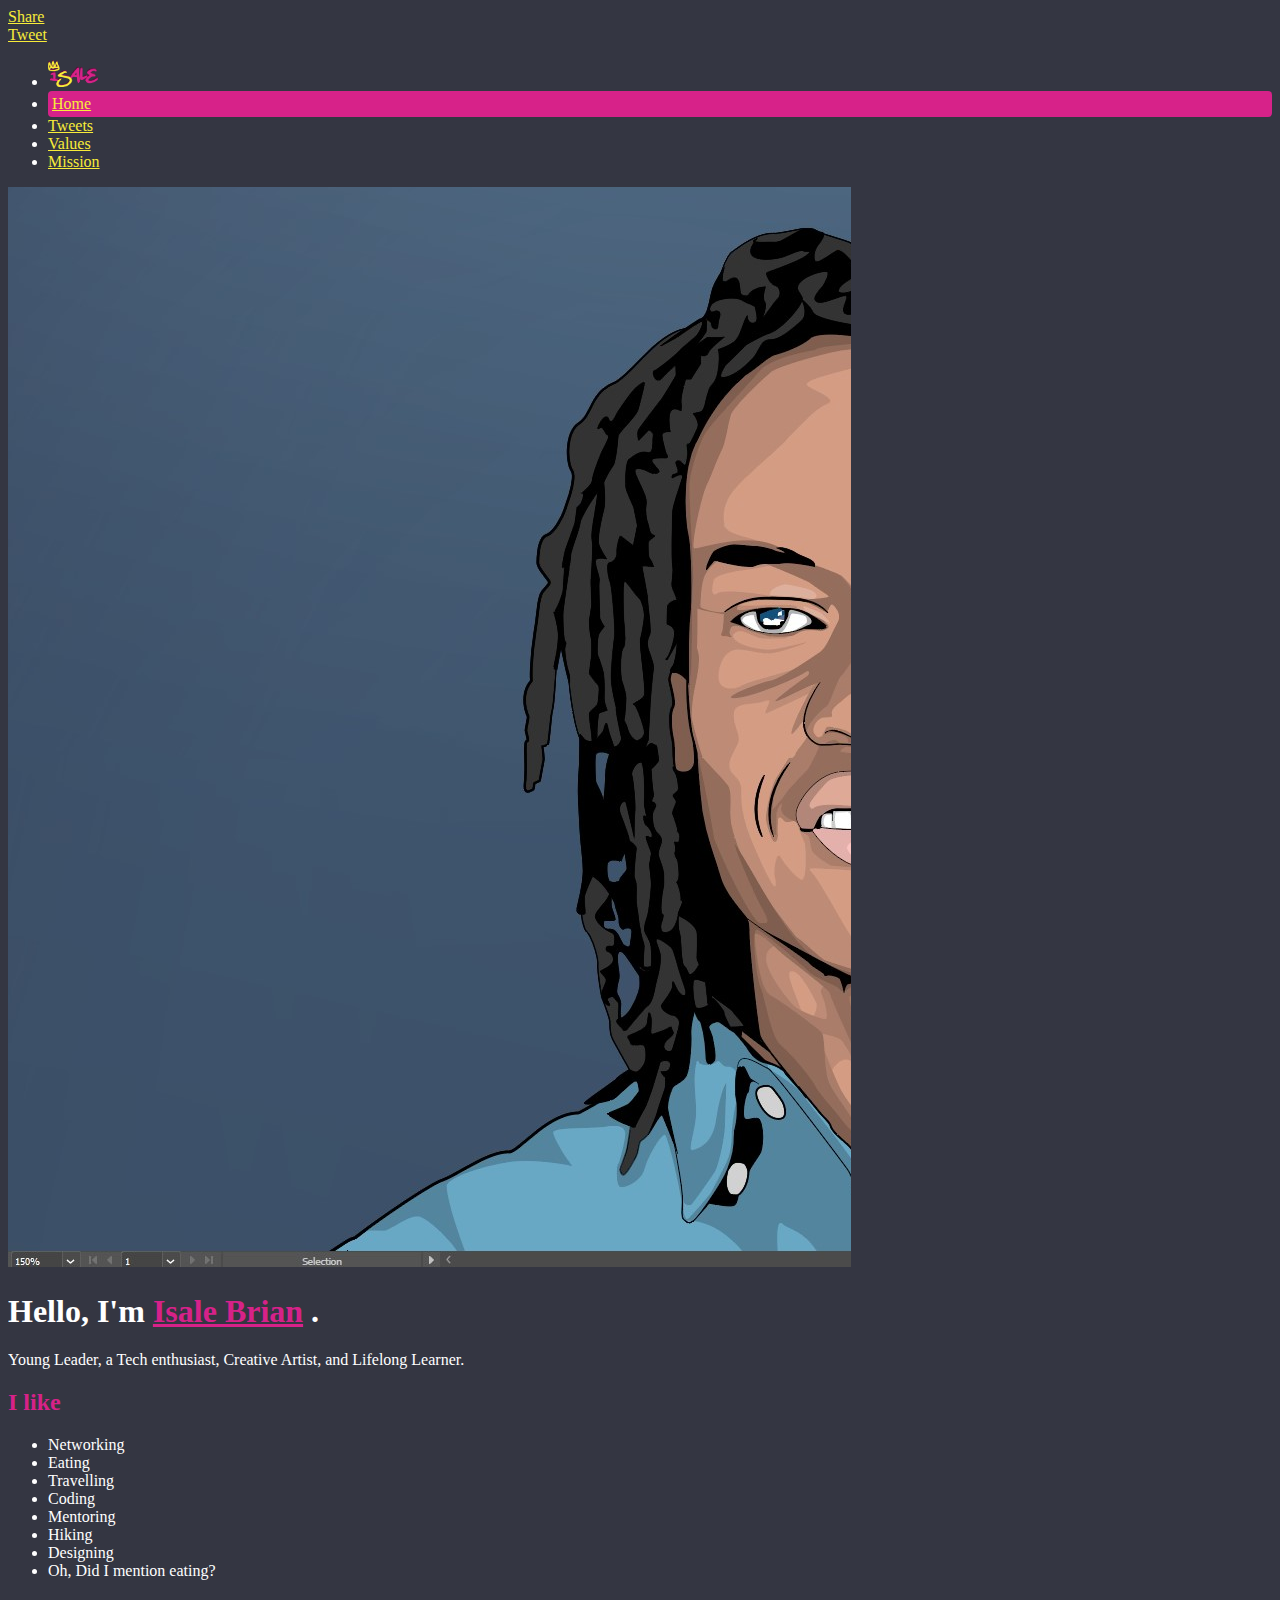
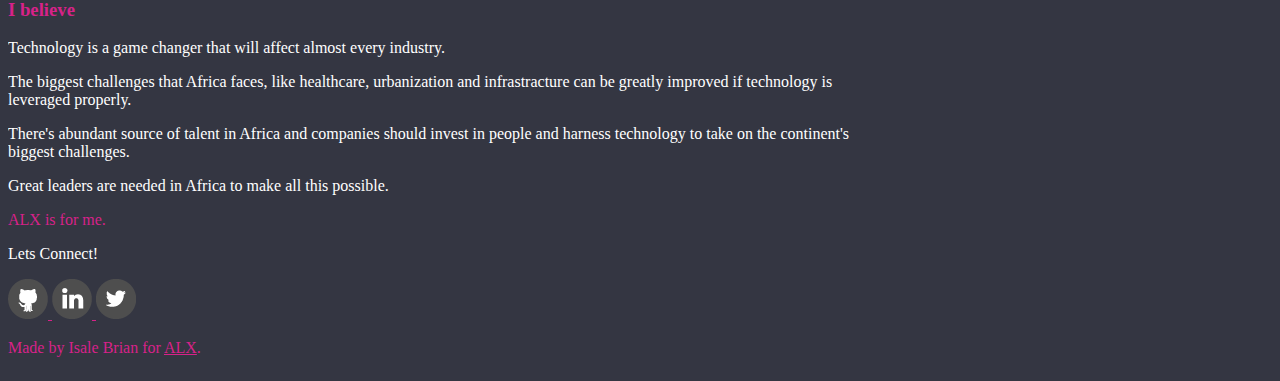
<file: index.html>
<!DOCTYPE html>
<html lang="en">

<head>
  <meta charset="UTF-8">
  <meta name="viewport" content="width=device-width, initial-scale=1.0">
  <!-- CSS -->
  <link href="https://alx-apply.hbtn.io/level2/school.css" rel="stylesheet">
  <link href="styles.css" rel="stylesheet">
  <!-- Favicon -->
  <link rel="icon" href="cursor.ico" type="image/x-icon"/>
  <!-- JS -->
  <script src="behavior.js"></script>

  <!-- Twitter widget -->
  <script>window.twttr = (function (d, s, id) {
      var js, fjs = d.getElementsByTagName(s)[0],
        t = window.twttr || {};
      if (d.getElementById(id)) return t;
      js = d.createElement(s);
      js.id = id;
      js.src = "https://platform.twitter.com/widgets.js";
      fjs.parentNode.insertBefore(js, fjs);

      t._e = [];
      t.ready = function (f) {
        t._e.push(f);
      };

      return t;
    }(document, "script", "twitter-wjs"));</script>
  <!-- Twitter widget -->

  <title>Isale Brian</title>
</head>

<body class="works_on_smartphone">

  <!--  For Facebook -->
  <div id="fb-root"></div>
  <script async defer crossorigin="anonymous"
    src="https://connect.facebook.net/en_GB/sdk.js#xfbml=1&version=v10.0&appId=234277553148&autoLogAppEvents=1"
    nonce="K2XERHwt"></script>
  <!--  For Facebook -->

  <header>
    <div class="right">

      <!--Facebook Share Button-->
      <div class="fb-share-button" data-href="http://35.172.164.5/" data-layout="button_count" data-size="large"><a
          target="_blank"
          href="https://www.facebook.com/sharer/sharer.php?u=http%3A%2F%2F35.172.164.5%2F&amp;src=sdkpreparse"
          class="fb-xfbml-parse-ignore">Share</a></div>
      <!--  Facebook Share Button End-->

      <!--  Twitter Share Button-->
      <a class="twitter-share-button" href="https://twitter.com/intent/tweet?text=Check%20out%20Brians%20alx%20page"
        data-size="large">
        Tweet</a>
      <!--  Twitter Share Button End-->


    </div>
    <!-- Navigation -->
    <ul>
      <li class="logo"><a href="index.html"><img src="images/isale-logo.png" alt="Isale Logo"></a></li>
      <li class="active_page"><a href="index.html">Home</a></li>
      <li><a href="tweets.html">Tweets</a></li>
      <li><a href="values.html">Values</a></li>
      <li> <a href="mission.html">Mission</a></li>
    </ul>
        <!-- Navigation End-->

  </header>

  <main>
    <article>

      <img src="images/isale.jpg" alt="Isale's Image" id="smart_thumbnail" class="" title="Click me">

      <h1>Hello, I'm 
        <span class="color"> 
          <a href="https://isalebryan.me/"> Isale Brian</a>
        </span>.
      </h1>

      <p>
        Young Leader, a Tech enthusiast, Creative Artist, and Lifelong Learner.
      </p>

      <h2>
        <span class="color">I like</span>
      </h2>

      <ul>
        <li>Networking</li>
        <li>Eating</li>
        <li>Travelling</li>
        <li>Coding</li>
        <li>Mentoring</li>
        <li>Hiking</li>
        <li>Designing</li>
        <li>Oh, Did I mention eating?</li>
      </ul>

      <h3>
        <span class="color">I believe</span>
      </h3>

      <p>Technology is a game changer that will affect almost every industry.</p>
      <p>
        The biggest challenges that Africa faces, like healthcare, urbanization and infrastracture can be greatly
        improved if technology is leveraged properly.
      </p>
      <p>
        There's abundant source of talent in Africa and companies should invest in people and harness technology to
        take on the continent's biggest challenges.
      </p>
      <p>
        Great leaders are needed in Africa to make all this possible.
      </p>
      <p>
        <span class="color">ALX is for me.</span>
      </p>
      
      <!-- Socials -->
      <p>
        Lets Connect!
      </p>
      
      <a href="https://github.com/BryanAim">
        <img src="images/icons/icon_github.png" alt="github-icon">
      </a>
      <a href="https://www.linkedin.com/in/brian-isale/">
        <img src="images/icons/icon_linkedin.png" alt="linkedin-icon">
      </a>
      <a href="https://twitter.com/IsaleBryan">
        <img src="images/icons/icon_twitter.png" alt="twitter-icon">
      </a>
          <!-- Socials End -->

    </article>

    <aside>
      <!-- <p>
        placeholder to add comment thread later
      </p> -->

          <!-- Disqus -->

      <div id="disqus_thread"></div>
      <script>
        /**
        *  RECOMMENDED CONFIGURATION VARIABLES: EDIT AND UNCOMMENT THE SECTION BELOW TO INSERT DYNAMIC VALUES FROM YOUR PLATFORM OR CMS.
        *  LEARN WHY DEFINING THESE VARIABLES IS IMPORTANT: https://disqus.com/admin/universalcode/#configuration-variables    */
        /*
        var disqus_config = function () {
        this.page.url = PAGE_URL;  // Replace PAGE_URL with your page's canonical URL variable
        this.page.identifier = PAGE_IDENTIFIER; // Replace PAGE_IDENTIFIER with your page's unique identifier variable
        };
        */
        (function () { // DON'T EDIT BELOW THIS LINE
          var d = document, s = d.createElement('script');
          s.src = 'https://isale.disqus.com/embed.js';
          s.setAttribute('data-timestamp', +new Date());
          (d.head || d.body).appendChild(s);
        })();
      </script>
      <noscript>Please enable JavaScript to view the <a href="https://disqus.com/?ref_noscript">comments powered by
          Disqus.</a></noscript>

      <!-- Disqus End-->    

    </aside>

  </main>

  <footer>
    <p>
      <span class="color">Made by Isale Brian for <a href="https://alx-apply.hbtn.io" target="_blank">ALX</a>.</span>
    </p>
  </footer>

</body>

</html>
</file>
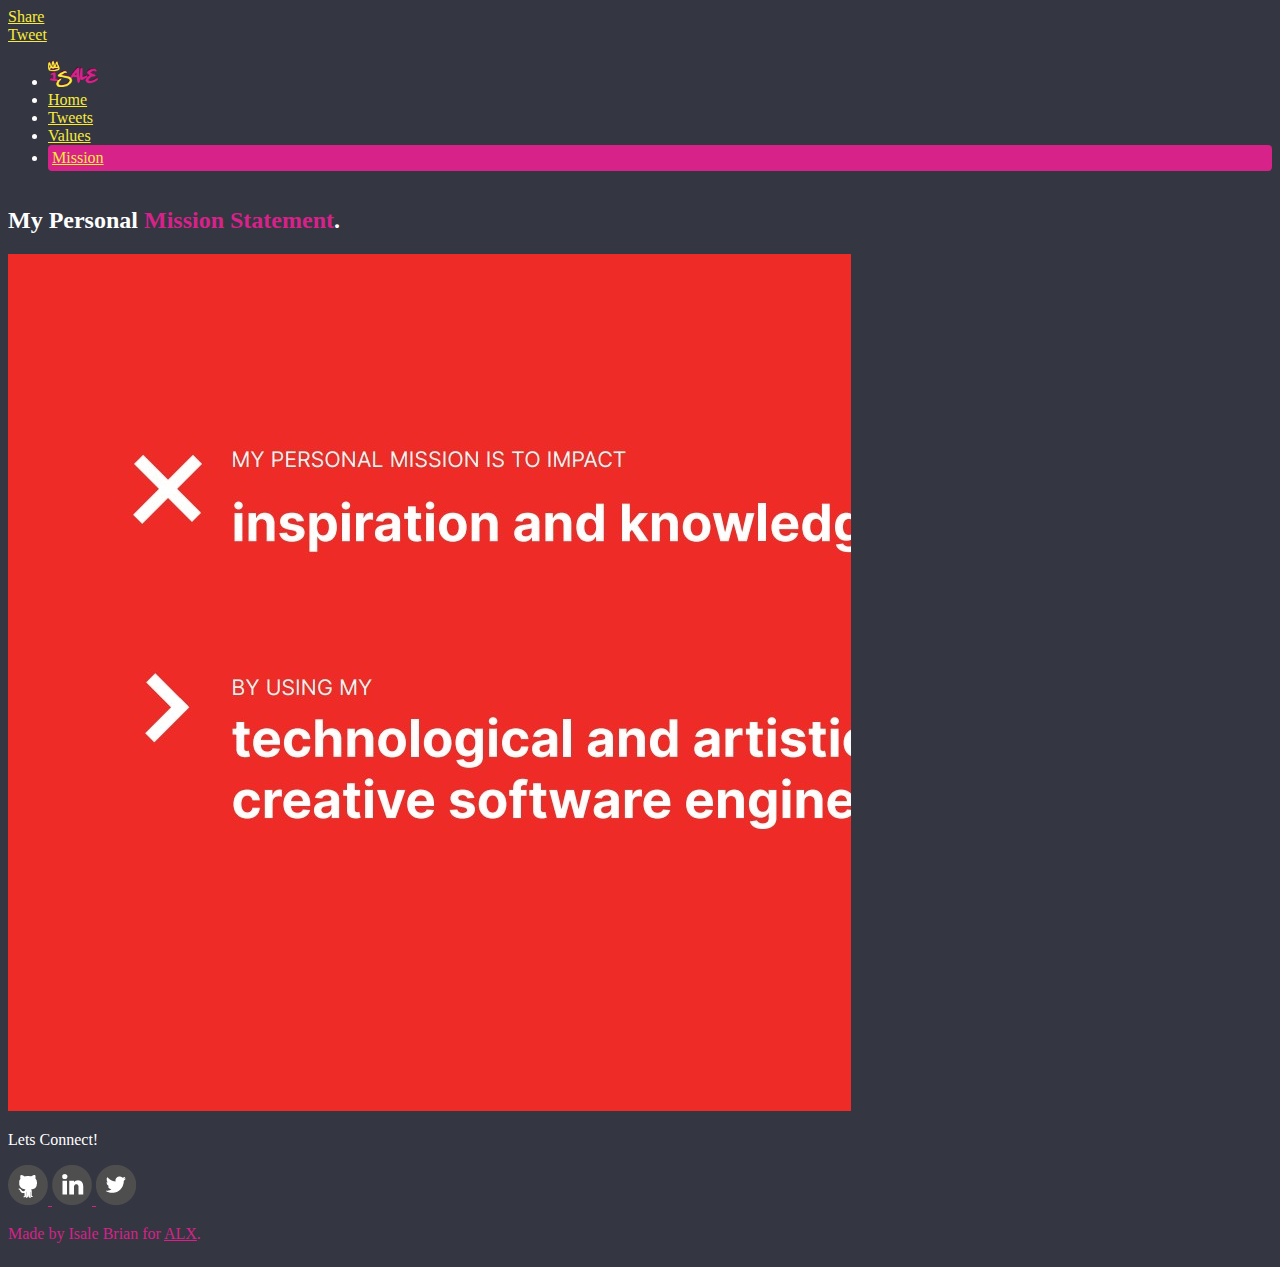
<file: mission.html>
<!DOCTYPE html>
<html lang="en">

<head>
  <meta charset="UTF-8">
  <meta name="viewport" content="width=device-width, initial-scale=1.0">
  <!-- CSS -->
  <link href="https://alx-apply.hbtn.io/level2/school.css" rel="stylesheet">
  <link href="styles.css" rel="stylesheet">
  <!-- Favicon -->
  <link rel="icon" href="cursor.ico" type="image/x-icon"/>
  <!-- JS -->
  <script src="behavior.js"></script>

  <!-- Twitter widget -->
  <script>window.twttr = (function (d, s, id) {
      var js, fjs = d.getElementsByTagName(s)[0],
        t = window.twttr || {};
      if (d.getElementById(id)) return t;
      js = d.createElement(s);
      js.id = id;
      js.src = "https://platform.twitter.com/widgets.js";
      fjs.parentNode.insertBefore(js, fjs);

      t._e = [];
      t.ready = function (f) {
        t._e.push(f);
      };

      return t;
    }(document, "script", "twitter-wjs"));</script>
  <!-- Twitter widget -->

  <title>Isale | Mission</title>
</head>

<body class="works_on_smartphone">

  <!--  For Facebook -->
  <div id="fb-root"></div>
  <script async defer crossorigin="anonymous"
    src="https://connect.facebook.net/en_GB/sdk.js#xfbml=1&version=v10.0&appId=234277553148&autoLogAppEvents=1"
    nonce="K2XERHwt"></script>
  <!--  For Facebook -->

  <header>
    <div class="right">
        <!--Facebook Share Button-->
        <div class="fb-share-button" data-href="http://35.172.164.5/" data-layout="button_count" data-size="large"><a
            target="_blank"
            href="https://www.facebook.com/sharer/sharer.php?u=http%3A%2F%2F35.172.164.5%2F&amp;src=sdkpreparse"
            class="fb-xfbml-parse-ignore">Share</a></div>
        <!--  Facebook Share Button End-->

        <!--  Twitter Share Button-->
        <a class="twitter-share-button" href="https://twitter.com/intent/tweet?text=Check%20out%20Brians%20alx%20page"
          data-size="large">
          Tweet</a>
        <!--  Twitter Share Button End-->

    </div>

    <ul>
      <li class="logo"><a href="index.html"><img src="images/isale-logo.png" alt="Isale Logo"></a></li>
      <li><a href="index.html">Home</a></li>
      <li><a href="tweets.html">Tweets</a></li>
      <li><a href="values.html">Values</a></li>
      <li class="active_page"><a href="mission.html">Mission</a></li>
    </ul>

  </header>

  <main>
    <article>
      <h2>My Personal <span class="color"> Mission Statement</span>.</h2>

      <img src="images/mission.jpg" alt="Isale's Mission" id="smart_thumbnail" class="" title="Click me">

      <!-- Socials -->
      <p>Lets Connect!</p>
      <a href="https://github.com/BryanAim">
        <img src="images/icons/icon_github.png" alt="github-icon">
      </a>
      <a href="https://www.linkedin.com/in/brian-isale/">
        <img src="images/icons/icon_linkedin.png" alt="linkedin-icon">
      </a>
      <a href="https://twitter.com/IsaleBryan">
        <img src="images/icons/icon_twitter.png" alt="twitter-icon">
      </a>

      <!-- Socials End -->

    </article>

    <aside>
      <!-- Disqus -->
      <div id="disqus_thread"></div>
      <script>
        /**
        *  RECOMMENDED CONFIGURATION VARIABLES: EDIT AND UNCOMMENT THE SECTION BELOW TO INSERT DYNAMIC VALUES FROM YOUR PLATFORM OR CMS.
        *  LEARN WHY DEFINING THESE VARIABLES IS IMPORTANT: https://disqus.com/admin/universalcode/#configuration-variables    */
        /*
        var disqus_config = function () {
        this.page.url = PAGE_URL;  // Replace PAGE_URL with your page's canonical URL variable
        this.page.identifier = PAGE_IDENTIFIER; // Replace PAGE_IDENTIFIER with your page's unique identifier variable
        };
        */
        (function () { // DON'T EDIT BELOW THIS LINE
          var d = document, s = d.createElement('script');
          s.src = 'https://isale.disqus.com/embed.js';
          s.setAttribute('data-timestamp', +new Date());
          (d.head || d.body).appendChild(s);
        })();
      </script>
      <noscript>Please enable JavaScript to view the <a href="https://disqus.com/?ref_noscript">comments powered by
          Disqus.</a></noscript>

          <!-- Disqus End-->

    </aside>

  </main>

  <footer>
    <p>
      <span class="color">Made by Isale Brian for <a href="https://alx-apply.hbtn.io" target="_blank">ALX</a>.</span>
    </p>
  </footer>

</body>

</html>
</file>
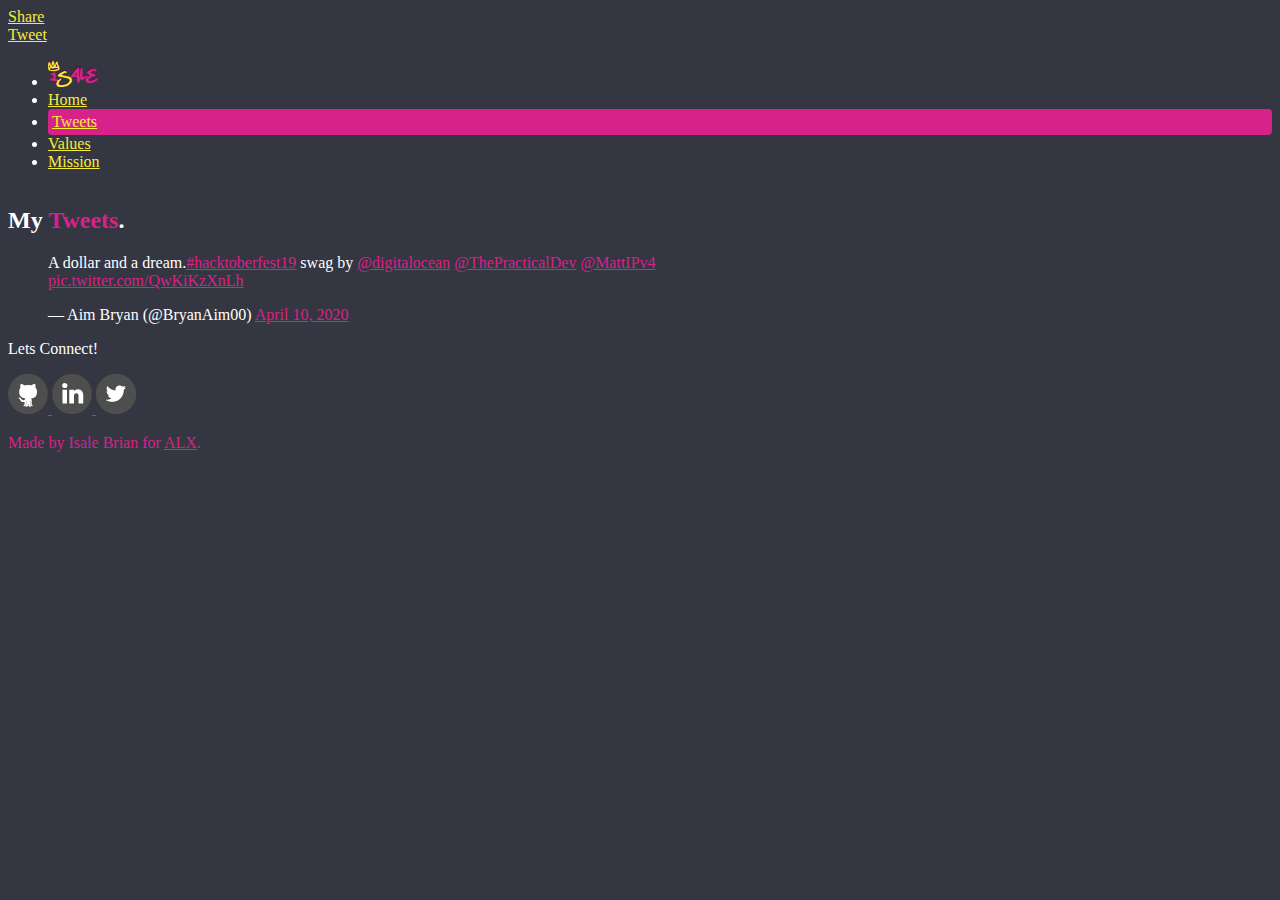
<file: tweets.html>
<!DOCTYPE html>
<html lang="en">

<head>
  <meta charset="UTF-8">
  <meta name="viewport" content="width=device-width, initial-scale=1.0">
  <!-- CSS -->
  <link href="https://alx-apply.hbtn.io/level2/school.css" rel="stylesheet">
  <link href="styles.css" rel="stylesheet">
  <!-- Favicon -->
  <link rel="icon" href="cursor.ico" type="image/x-icon"/>
  <!-- JS -->
  <script src="behavior.js"></script>

  <!-- Twitter widget -->
  <script>window.twttr = (function (d, s, id) {
      var js, fjs = d.getElementsByTagName(s)[0],
        t = window.twttr || {};
      if (d.getElementById(id)) return t;
      js = d.createElement(s);
      js.id = id;
      js.src = "https://platform.twitter.com/widgets.js";
      fjs.parentNode.insertBefore(js, fjs);

      t._e = [];
      t.ready = function (f) {
        t._e.push(f);
      };

      return t;
    }(document, "script", "twitter-wjs"));</script>
  <!-- Twitter widget -->

  <title>Isale | Tweets</title>
</head>

<body class="works_on_smartphone">

  <!--  For Facebook -->
  <div id="fb-root"></div>
  <script async defer crossorigin="anonymous"
    src="https://connect.facebook.net/en_GB/sdk.js#xfbml=1&version=v10.0&appId=234277553148&autoLogAppEvents=1"
    nonce="K2XERHwt"></script>
  <!--  For Facebook -->

  <header>
    <div class="right">
        <!--Facebook Share Button-->
        <div class="fb-share-button" data-href="http://35.172.164.5/" data-layout="button_count" data-size="large"><a
            target="_blank"
            href="https://www.facebook.com/sharer/sharer.php?u=http%3A%2F%2F35.172.164.5%2F&amp;src=sdkpreparse"
            class="fb-xfbml-parse-ignore">Share</a></div>
        <!--  Facebook Share Button End-->

        <!--  Twitter Share Button-->
        <a class="twitter-share-button" href="https://twitter.com/intent/tweet?text=Check%20out%20Brians%20alx%20page"
          data-size="large">
          Tweet</a>
        <!--  Twitter Share Button End-->

    </div>
    <ul>
      <li class="logo"><a href="index.html"><img src="images/isale-logo.png" alt="Isale Logo"></a></li>
      <li><a href="index.html">Home</a></li>
      <li class="active_page"><a href="tweets.html">Tweets</a></li>
      <li><a href="values.html">Values</a></li>
      <li> <a href="mission.html">Mission</a></li>
    </ul>

  </header>

  <main>
    <article>
      <h2>My <span class="color">Tweets</span>.</h2>
      <!-- Tweet 1 -->
      <blockquote class="twitter-tweet" data-theme="dark">
        <p lang="en" dir="ltr">A dollar and a dream.<a
            href="https://twitter.com/hashtag/hacktoberfest19?src=hash&amp;ref_src=twsrc%5Etfw">#hacktoberfest19</a>
          swag by <a href="https://twitter.com/digitalocean?ref_src=twsrc%5Etfw">@digitalocean</a> <a
            href="https://twitter.com/ThePracticalDev?ref_src=twsrc%5Etfw">@ThePracticalDev</a> <a
            href="https://twitter.com/MattIPv4?ref_src=twsrc%5Etfw">@MattIPv4</a> <a
            href="https://t.co/QwKiKzXnLh">pic.twitter.com/QwKiKzXnLh</a></p>&mdash; Aim Bryan (@BryanAim00) <a
          href="https://twitter.com/BryanAim00/status/1248675808316731393?ref_src=twsrc%5Etfw">April 10, 2020</a>
      </blockquote>
      <script async src="https://platform.twitter.com/widgets.js"></script>
<!-- Tweet 2 -->
      <!-- <blockquote class="twitter-tweet" data-theme="dark"><p lang="en" dir="ltr">11 Things I Learnt from my <a href="https://twitter.com/hashtag/100DaysOfCode?src=hash&amp;ref_src=twsrc%5Etfw">#100DaysOfCode</a> Challenge, and why you should take the challenge.<br>{ by <a href="https://twitter.com/IsaleBryan?ref_src=twsrc%5Etfw">@IsaleBryan</a> } from <a href="https://twitter.com/hashnode?ref_src=twsrc%5Etfw">@hashnode</a><a href="https://twitter.com/hashtag/JavaScript?src=hash&amp;ref_src=twsrc%5Etfw">#JavaScript</a> <a href="https://twitter.com/hashtag/webdevelopment?src=hash&amp;ref_src=twsrc%5Etfw">#webdevelopment</a> <a href="https://twitter.com/hashtag/100daysofcode?src=hash&amp;ref_src=twsrc%5Etfw">#100daysofcode</a> <a href="https://twitter.com/hashtag/selfimprovement?src=hash&amp;ref_src=twsrc%5Etfw">#selfimprovement</a>-1 <a href="https://twitter.com/hashtag/motivation?src=hash&amp;ref_src=twsrc%5Etfw">#motivation</a> <a href="https://twitter.com/hashtag/softwaredevelopment?src=hash&amp;ref_src=twsrc%5Etfw">#softwaredevelopment</a> <a href="https://t.co/0CcmV98hnh">https://t.co/0CcmV98hnh</a></p>&mdash; Janja (@IsaleBryan) <a href="https://twitter.com/IsaleBryan/status/1292816379813539840?ref_src=twsrc%5Etfw">August 10, 2020</a></blockquote> <script async src="https://platform.twitter.com/widgets.js"></script> -->

      <!-- Socials -->
      <p>Lets Connect!</p>
      <a href="https://github.com/BryanAim">
        <img src="images/icons/icon_github.png" alt="github-icon">
      </a>
      <a href="https://www.linkedin.com/in/brian-isale/">
        <img src="images/icons/icon_linkedin.png" alt="linkedin-icon">
      </a>
      <a href="https://twitter.com/IsaleBryan">
        <img src="images/icons/icon_twitter.png" alt="twitter-icon">
      </a>
<!-- Socials End -->
    </article>

    <aside>
      <!-- Disqus -->
      <div id="disqus_thread"></div>
      <script>
        /**
        *  RECOMMENDED CONFIGURATION VARIABLES: EDIT AND UNCOMMENT THE SECTION BELOW TO INSERT DYNAMIC VALUES FROM YOUR PLATFORM OR CMS.
        *  LEARN WHY DEFINING THESE VARIABLES IS IMPORTANT: https://disqus.com/admin/universalcode/#configuration-variables    */
        /*
        var disqus_config = function () {
        this.page.url = PAGE_URL;  // Replace PAGE_URL with your page's canonical URL variable
        this.page.identifier = PAGE_IDENTIFIER; // Replace PAGE_IDENTIFIER with your page's unique identifier variable
        };
        */
        (function () { // DON'T EDIT BELOW THIS LINE
          var d = document, s = d.createElement('script');
          s.src = 'https://isale.disqus.com/embed.js';
          s.setAttribute('data-timestamp', +new Date());
          (d.head || d.body).appendChild(s);
        })();
      </script>
      <noscript>Please enable JavaScript to view the <a href="https://disqus.com/?ref_noscript">comments powered by
          Disqus.</a></noscript>

          <!-- Disqus End-->

    </aside>

  </main>

  <footer>
    <p>
      <span class="color">Made by Isale Brian for <a href="https://alx-apply.hbtn.io" target="_blank">ALX</a>.</span>
    </p>
  </footer>

</body>

</html>
</file>
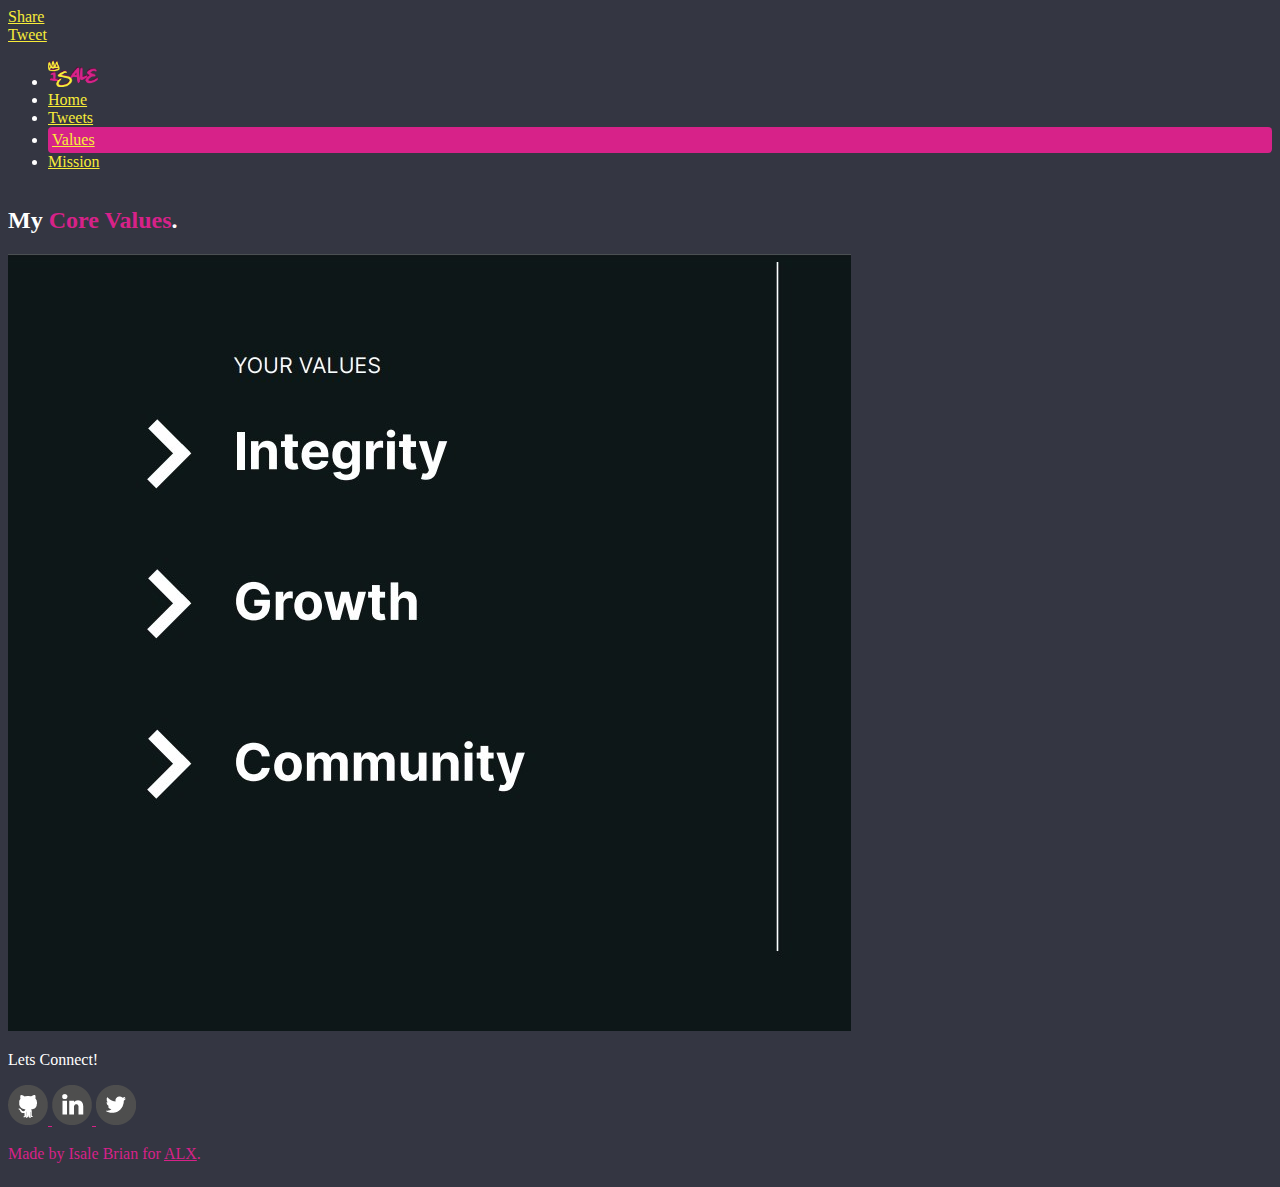
<file: values.html>
<!DOCTYPE html>
<html lang="en">

<head>
  <meta charset="UTF-8">
  <meta name="viewport" content="width=device-width, initial-scale=1.0">
  <!-- CSS -->
  <link href="https://alx-apply.hbtn.io/level2/school.css" rel="stylesheet">
  <link href="styles.css" rel="stylesheet">
  <!-- Favicon -->
  <link rel="icon" href="cursor.ico" type="image/x-icon"/>
  <!-- JS -->
  <script src="behavior.js"></script>

  <!-- Twitter widget -->
  <script>window.twttr = (function (d, s, id) {
      var js, fjs = d.getElementsByTagName(s)[0],
        t = window.twttr || {};
      if (d.getElementById(id)) return t;
      js = d.createElement(s);
      js.id = id;
      js.src = "https://platform.twitter.com/widgets.js";
      fjs.parentNode.insertBefore(js, fjs);

      t._e = [];
      t.ready = function (f) {
        t._e.push(f);
      };

      return t;
    }(document, "script", "twitter-wjs"));</script>
  <!-- Twitter widget -->

  <title>Isale | Values</title>
</head>

<body class="works_on_smartphone">

  <!--  For Facebook -->
  <div id="fb-root"></div>
  <script async defer crossorigin="anonymous"
    src="https://connect.facebook.net/en_GB/sdk.js#xfbml=1&version=v10.0&appId=234277553148&autoLogAppEvents=1"
    nonce="K2XERHwt"></script>
  <!--  For Facebook -->

  <header>
    <div class="right">
        <!--Facebook Share Button-->
        <div class="fb-share-button" data-href="http://35.172.164.5/" data-layout="button_count" data-size="large"><a
            target="_blank"
            href="https://www.facebook.com/sharer/sharer.php?u=http%3A%2F%2F35.172.164.5%2F&amp;src=sdkpreparse"
            class="fb-xfbml-parse-ignore">Share</a>
          </div>
        <!--  Facebook Share Button End-->

        <!--  Twitter Share Button-->
        <a class="twitter-share-button" href="https://twitter.com/intent/tweet?text=Check%20out%20Brians%20alx%20page"
          data-size="large">
          Tweet</a>
        <!--  Twitter Share Button End-->


    </div>
    <ul>
      <li class="logo"><a href="index.html"><img src="images/isale-logo.png" alt="Isale Logo"></a></li>
      <li><a href="index.html">Home</a></li>
      <li><a href="tweets.html">Tweets</a></li>
      <li class="active_page"><a href="values.html">Values</a></li>
      <li> <a href="mission.html">Mission</a></li>
    </ul>

  </header>

  <main>
    <article>
      <h2>My <span class="color">Core Values</span>.</h2>

      <img src="images/values.jpg" alt="Isale's Values" id="smart_thumbnail" class="" title="Click me">

      <!-- Socials -->
      <p>Lets Connect!</p>
      <a href="https://github.com/BryanAim">
        <img src="images/icons/icon_github.png" alt="github-icon">
      </a>
      <a href="https://www.linkedin.com/in/brian-isale/">
        <img src="images/icons/icon_linkedin.png" alt="linkedin-icon">
      </a>
      <a href="https://twitter.com/IsaleBryan">
        <img src="images/icons/icon_twitter.png" alt="twitter-icon">
      </a>
      <!-- Socials End -->

    </article>

    <aside>
      <!-- Disqus -->
      <div id="disqus_thread"></div>
      <script>
        /**
        *  RECOMMENDED CONFIGURATION VARIABLES: EDIT AND UNCOMMENT THE SECTION BELOW TO INSERT DYNAMIC VALUES FROM YOUR PLATFORM OR CMS.
        *  LEARN WHY DEFINING THESE VARIABLES IS IMPORTANT: https://disqus.com/admin/universalcode/#configuration-variables    */
        /*
        var disqus_config = function () {
        this.page.url = PAGE_URL;  // Replace PAGE_URL with your page's canonical URL variable
        this.page.identifier = PAGE_IDENTIFIER; // Replace PAGE_IDENTIFIER with your page's unique identifier variable
        };
        */
        (function () { // DON'T EDIT BELOW THIS LINE
          var d = document, s = d.createElement('script');
          s.src = 'https://isale.disqus.com/embed.js';
          s.setAttribute('data-timestamp', +new Date());
          (d.head || d.body).appendChild(s);
        })();
      </script>
      <noscript>Please enable JavaScript to view the <a href="https://disqus.com/?ref_noscript">comments powered by
          Disqus.</a></noscript>

          <!-- Disqus End-->

    </aside>

  </main>

  <footer>
    <p>
      <span class="color">Made by Isale Brian for <a href="https://alx-apply.hbtn.io" target="_blank">ALX</a>.</span>
    </p>
  </footer>

</body>

</html>
</file>
<file: styles.css>
a {
  color: #D72289;
}


article {
  flex: 2;
  overflow-y: auto;
}

aside {
  flex: 1;
  overflow-y: auto;
}

body {
  display: flex;
  flex-direction: column;
  background-color: #343642;
  color: #fff ;
}

header a {
  color: #F8EC39;
}

li a:hover{
  color: #D72289;
  background-color: #F8EC39;
  padding: 4px;
  border-radius: 4px;
}

li a img{
  max-width: 50px;
} 

li.active_page {
  background-color: #D72289;
  padding: 4px;
  border-radius: 4px;
  }
  
li.active_page a{
  color: #F8EC39;
  }


main {
  display: flex;
  flex-direction: row;
  flex: auto;
}


span.color {
  color: #D72289;
}
</file>
